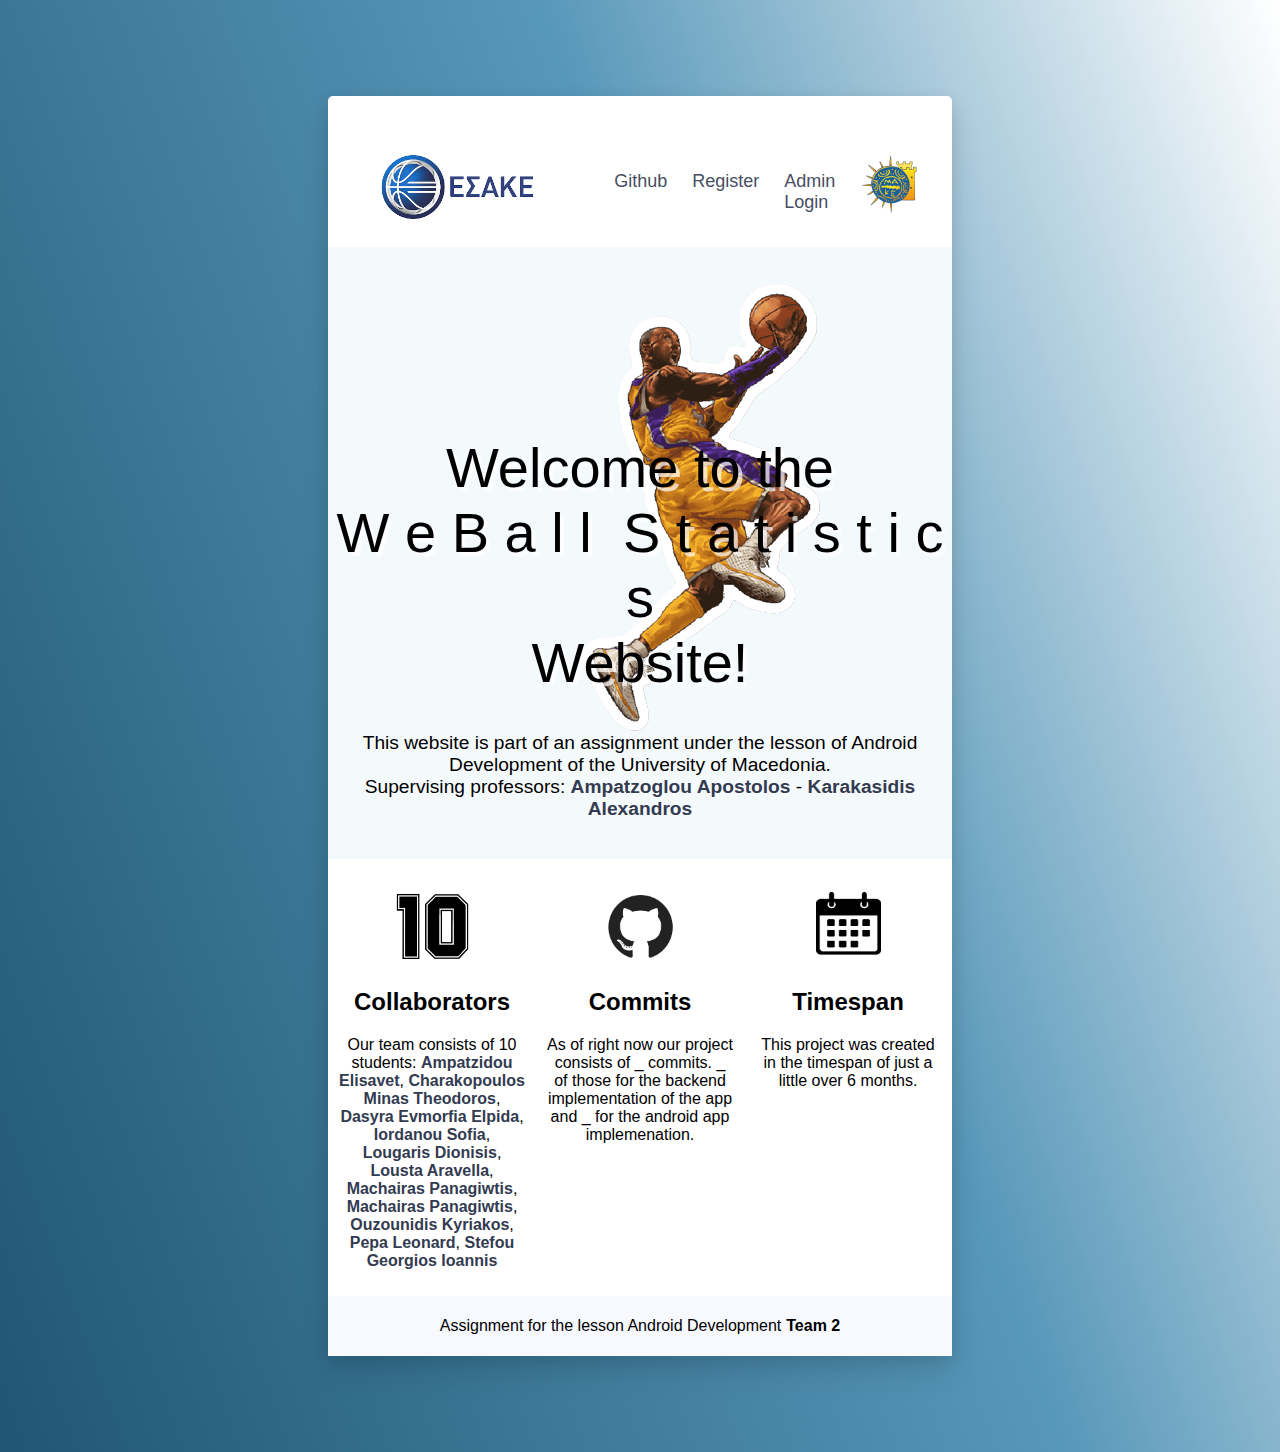
<file: php/index/index.html>
<!DOCTYPE html>

<head>
    <meta charset="utf-8">
    <meta http-equiv="X-UA-Compatible" content="IE=edge">
    <title>WeBall Statistics - Admin Website</title>
    <meta name="description" content="Core HTML Project">
    <meta name="viewport" content="width=device-width, initial-scale=1, shrink-to-fit=no">

    <link rel="stylesheet" href="indexStyle.css">
    <script defer src="script.js"></script>
</head>

<body>
    <div class="box">
        <div class="header-div">
            <header>
                <a href="http://www.esake.gr/" target=”_blank”>
                    <img src="photos/logo.png">
                </a>
                <ul class="menu">
                    <li><a href="https://github.com/uom-android-team2">Github</a></li>
                    <li><a href="#">Register</a></li>
                    <li><a href="#">Admin Login</a></li>
                    <li><a href="https://www.uom.gr/" alt="University" target=”_blank”>
                            <img src="photos/pamak.png">
                        </a></li>
                </ul>
            </header>
        </div>
        <div class="welcomingMessages">
            <h1>Welcome to the
                <div class="waviy">
                    <span style="--i:1">W</span>
                    <span style="--i:2">e</span>
                    <span style="--i:3">B</span>
                    <span style="--i:4">a</span>
                    <span style="--i:5">l</span>
                    <span style="--i:6">l</span>
                    <span style="--i:7"></span>
                    <span style="--i:8">S</span>
                    <span style="--i:9">t</span>
                    <span style="--i:10">a</span>
                    <span style="--i:11">t</span>
                    <span style="--i:12">i</span>
                    <span style="--i:13">s</span>
                    <span style="--i:14">t</span>
                    <span style="--i:15">i</span>
                    <span style="--i:16">c</span>
                    <span style="--i:17">s</span>
                </div> Website!
            </h1>
            <p>
                This website is part of an assignment under the lesson of Android Development of the University of
                Macedonia.<br>Supervising professors: <a class="links" target=”_blank”
                    href="https://www.uom.gr/ampatzoglou"><span style="font-weight:bold;">Ampatzoglou
                        Apostolos</span></a> - <a class="links" target=”_blank”
                    href="https://www.uom.gr/akarakasidis"><span style="font-weight:bold;"
                        href="https://www.uom.gr/akarakasidis">Karakasidis Alexandros</span></a>
            </p>
        </div>
        <div id="info">
            <div class="row">
                <div class="thirdfOfColumn">
                    <div class="first-after-third-column"><img id="number10" src="photos/number10.png">
                        <h2>Collaborators</h2>
                        <p>Our team consists of 10 students: <a class="links" target=”_blank”
                                href="https://www.linkedin.com/in/elisavet-ampatzidou-55761a1b9/"><span
                                    style="font-weight:bold;">Ampatzidou Elisavet</span></a>, <a class="links"
                                target=”_blank” href="https://www.linkedin.com/in/minas-theodoros-charakopoulos/"><span
                                    style="font-weight:bold;">Charakopoulos Minas Theodoros</span></a>, <a class="links"
                                target=”_blank”
                                href="https://www.linkedin.com/in/evmorfia-elpida-dasyra-79a1051b9/"><span
                                    style="font-weight:bold;">Dasyra Evmorfia Elpida</span></a>, <a class="links"
                                target=”_blank” href="https://www.linkedin.com/in/sofia-iordanou-31963b1b8/"><span
                                    style="font-weight:bold;">Iordanou Sofia</span></a>, <a class="links"
                                target=”_blank” href="https://www.linkedin.com/in/dionisis-lougaris/"><span
                                    style="font-weight:bold;">Lougaris Dionisis</span></a>, <a class="links"
                                target=”_blank” href="https://www.linkedin.com/in/aravella-lousta-a103981b9/"><span
                                    style="font-weight:bold;">Lousta Aravella</span></a>, <a class="links" class="links"
                                target=”_blank” href="https://www.linkedin.com/in/panagiotis-machairas-9263841b9/"><span
                                    style="font-weight:bold;">Machairas Panagiwtis</span></a>, <a class="links"
                                target=”_blank” href="https://www.linkedin.com/in/panagiotis-machairas-9263841b9/"><span
                                    style="font-weight:bold;">Machairas Panagiwtis</span></a>, <a class="links"
                                target=”_blank” href="https://www.linkedin.com/in/kyriakos-ouzounidis-3232461b9/"><span
                                    style="font-weight:bold;">Ouzounidis Kyriakos</span></a>, <a class="links"
                                target=”_blank” href="https://www.linkedin.com/in/leonard-pepa-bb74371b9/"><span
                                    style="font-weight:bold;">Pepa Leonard</span></a>, <a class="links" target=”_blank”
                                href="https://www.linkedin.com/in/george-john-stefou-713a9a1b8/"><span
                                    style="font-weight:bold;">Stefou Georgios Ioannis</span></a></p>
                    </div>

                </div>
                <div class="thirdfOfColumn">
                    <div class="first-after-third-column"><img src="photos/github.png">
                        <h2>Commits</h2>
                        <p>As of right now our project consists of _ commits. _ of those for the backend implementation
                            of the app and _ for the android app implemenation.</p>

                    </div>

                </div>
                <div class="thirdfOfColumn">
                    <div class="first-after-third-column"><img src="photos/calendar.png">
                        <h2>Timespan</h2>
                        <p>This project was created in the timespan of just a little over 6 months.</p>

                    </div>

                </div>
            </div>
        </div>
        <footer>
            <p>Assignment for the lesson Android Development<span>Team 2</span></p>
        </footer>
    </div>
</body>

</html>
</file>
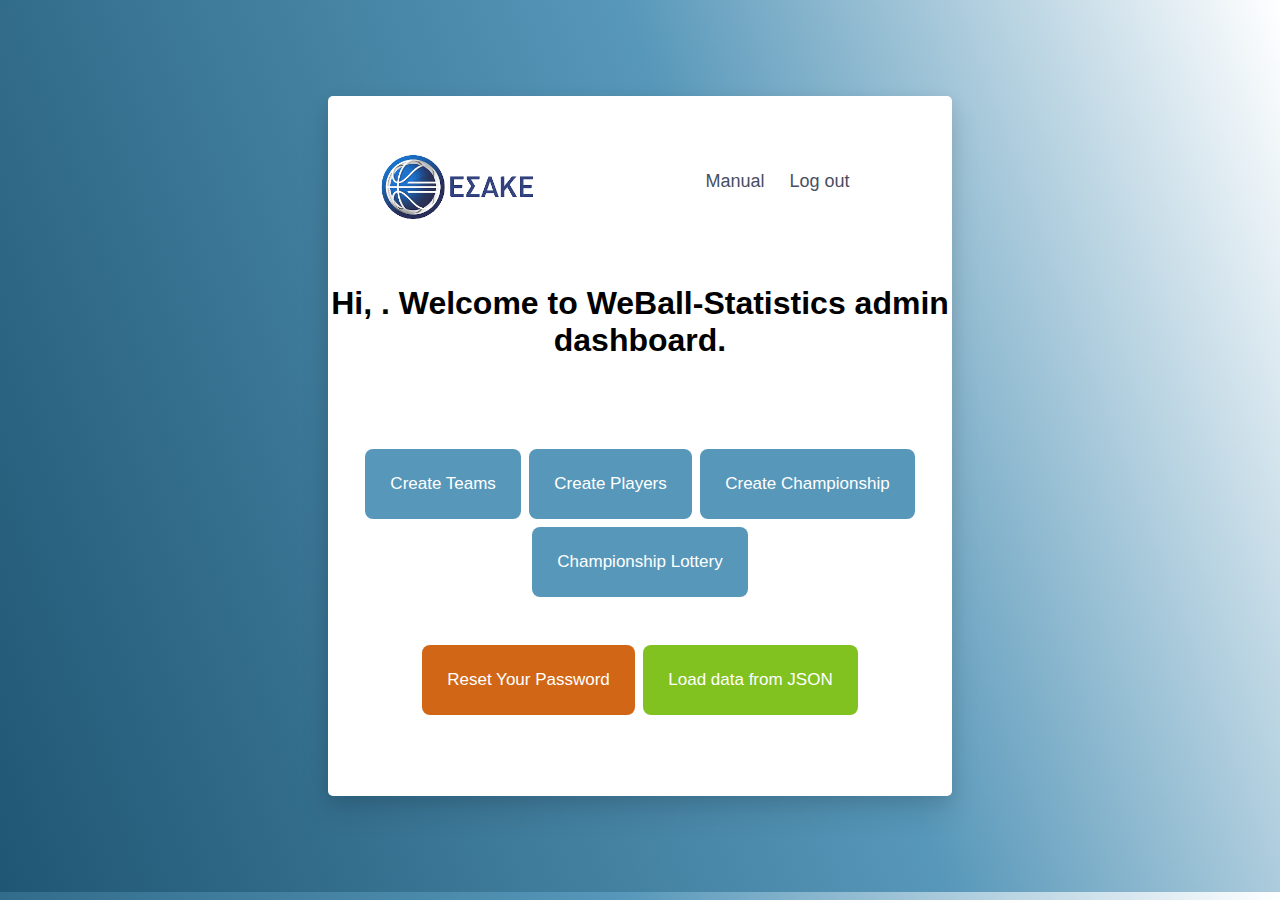
<file: php/Dashboard/dashboard.html>
<!DOCTYPE html>
<html lang="en">

<head>

    <meta charset="utf-8">
    <meta http-equiv="X-UA-Compatible" content="IE=edge">
    <title>Dashboard</title>

    <meta name="viewport" content="width=device-width, initial-scale=1, shrink-to-fit=no">

    <link rel="stylesheet" href="css/style.css">
    <script defer src="script.js"></script>
    <!-- <link rel="stylesheet" href="https://stackpath.bootstrapcdn.com/bootstrap/4.5.2/css/bootstrap.min.css"> -->



</head>

<body>

    <div class="box">
        <div class="header-div">
            <header>
                <a href="http://www.esake.gr/" target="_blank">
                    <img src="img/esakeLogo..png">
                </a>
                <ul class="menu">
                    <li><a href="#about" class="show-popup">Manual</a></li>
                    <li><a href="#Booknow">Log out</a>
                    <li>

                </ul>
            </header>
        </div>

        <div>
            <div class="header-user">
                <h1 class="my-5">Hi, <b> </b>. Welcome to WeBall-Statistics admin dashboard.<h1></h1>
            </div>

            <p>
            <div class="buttons-championship">
                <button class="buttons button-same">Create Teams</button>
                <button class="buttons button-same">Create Players</button>
                <button class="buttons button-same">Create Championship</button>
                <button class="buttons button-same">Championship Lottery</button>
            </div>
            <div class="buttons-account-json">
                <button class="buttons button-password">Reset Your Password</button>
                <button class="buttons button-json">Load data from JSON</button>
            </div>
            </p>

            <div class="popup hidden">
                <button class="close-popup">&times;</button>
                <h2 class="popup-header">instructions</h2>
                <p>
                <div class="popup-list">
                    <li>If you are loged in for the first time Create Teams</li>
                    <li>When you have already created teams is time to Create Players manually or create player
                        from button json</li>
                    <li>When you have already created players Create Championship manually or randomlly</li>
                </div>


                </p>
            </div>
            <div class="overlay hidden"></div>



        </div>
    </div>



</body>
</file>
<file: php/index/indexStyle.css>
* {
  font-family: "Trebuchet MS", sans-serif;
}

body {
  background: rgb(31, 86, 115);
  background: linear-gradient(70deg,
      rgba(31, 86, 115, 1) 0%,
      rgba(87, 151, 185, 1) 59%,
      rgba(255, 255, 255, 1) 100%);
}

.box {
  margin: 0 auto;
  margin-top: 6rem;
  margin-bottom: 6rem;
  margin-left: 20rem;
  margin-right: 20rem;
  position: relative;
  box-shadow: 0 15px 30px 0 rgba(0, 0, 0, 0.11),
    0 5px 15px 0 rgba(0, 0, 0, 0.08);
  border-radius: 5px;
  background-color: white;
  display: flex;
  flex-direction: column;
  /* justify-content: center; */
  min-height: 1000px;
}

.header-div {
  width: 90%;
  margin: 0 auto;
  padding-top: 30px;
  position: relative;
}

.welcomingMessages {
  width: 100%;
  margin: 0 auto;
  text-align: center;
  background-color: rgba(218, 235, 246, 0.298);
  background-image: url("photos/kobe.png");
  background-repeat: no-repeat;
  background-size: auto;
  background-position: 95% 5%;
  padding-bottom: 20px;
}

.welcomingMessages h1 {
  font-weight: 300;
  padding-top: 150px;
  font-size: 350%;
  text-shadow: 4px 4px #ffffffb1;
}

.welcomingMessages p {
  font-size: 120%;
  text-shadow: 1px 1px #ffffffb1;
}

header img {
  width: 180px;
  height: 80px;
}

header {
  background-color: white;
  opacity: 0.9;
  /* position: fixed;
  top: 0;
  left: 0; */
  width: 90%;
  padding-left: 10px;
  padding-top: 20px;
  padding-bottom: 5px;
  /* padding-right: 10px; */
  z-index: 1;
  display: flex;
  justify-content: space-between;
  /* align-items: center; */
  transition: 1s;
}

header .menu {
  position: relative;
  display: flex;
  font-size: large;
}

header .menu li {
  list-style: none;
  padding-top: 7px;
  margin-left: 25px;
}

header .menu li a {
  text-decoration: none;
  color: #333b51;
  font-weight: 500;
}

header .menu li img {
  margin-bottom: 5px;
  height: 60px;
  width: 60px;
  margin-top: -17px;
}

header .menu :hover {
  color: rgba(25, 25, 112, 0.548);
}

.waviy span {
  display: inline-block;
  /* text-transform: uppercase; */
  animation: flip 2s;
  /* font-size: 90%; */
  animation-delay: calc(0.2s * var(--i));
  text-shadow: 4px 4px #ffffffb1;
}

@keyframes flip {

  0%,
  80% {
    transform: rotateY(360deg);
  }
}

.row {
  position: relative;
  width: 100%;
  padding-top: 30px;
  display: flex;
  flex-wrap: wrap;
  justify-content: space-between;
}

.row .thirdfOfColumn {
  position: relative;
  flex: 30%;
  text-align: justify;
  justify-content: center;
  padding-left: 10px;
  padding-right: 10px;
}

.thirdfOfColumn img {
  height: 75px;
  width: 75px;
}

.row .thirdfOfColumn div {
  text-align: justify;
  text-justify: inter-word;
  width: 100%;
  margin: 0 auto;
  text-align: center;
}

.links {
  text-decoration: none;
  color: #333b51;
  font-weight: 500;
}

.links :hover {
  color: rgba(25, 25, 112, 0.548);
}

footer {
  background-color: ghostwhite;
}

footer p {
  padding: 5px;
  text-align: center;
}

footer p span {
  font-weight: bold;
  padding-left: 5px;
}

#info {
  padding-bottom: 10px;
}

.box-info {
  margin-right: 10px;
  margin-top: 40;
  box-shadow: 0 15px 30px 0 rgba(0, 0, 0, 0.11),
    0 5px 15px 0 rgba(0, 0, 0, 0.08);
  border-radius: 5px;
  background-color: white;
  display: flex;
  flex-direction: column;
}
</file>
<file: php/Dashboard/css/style.css>
* {
    font-family: "Trebuchet MS", sans-serif;
}

body {
    background: rgb(31, 86, 115);
    background-image: url("IMAGE_URL");
    /* fallback */
    background: linear-gradient(70deg,
            rgba(31, 86, 115, 1) 0%,
            rgba(87, 151, 185, 1) 59%,
            rgba(255, 255, 255, 1) 100%);
}

.box {
    margin: 0 auto;
    margin-top: 6rem;
    margin-bottom: 6rem;
    margin-left: 20rem;
    margin-right: 20rem;
    position: relative;
    box-shadow: 0 15px 30px 0 rgba(0, 0, 0, 0.11),
        0 5px 15px 0 rgba(0, 0, 0, 0.08);
    border-radius: 5px;
    background-color: white;
    display: flex;
    flex-direction: column;
    /* justify-content: center; */
    min-height: 700px;
}

.header-div {
    width: 90%;
    margin: 0 auto;
    padding-top: 30px;
    position: relative;
}

header img {
    width: 180px;
    height: 80px;
}

header {
    background-color: white;
    opacity: 0.9;
    /* position: fixed;
    top: 0;
    left: 0; */
    width: 90%;
    padding-left: 10px;
    padding-top: 20px;
    padding-bottom: 5px;
    /* padding-right: 10px; */
    z-index: 1;
    display: flex;
    justify-content: space-between;
    /* align-items: center; */
    transition: 1s;
}

header .menu {
    position: relative;
    display: flex;
    font-size: large;
}

header .menu li {
    list-style: none;
    padding-top: 7px;
    margin-left: 25px;
}

header .menu li a {
    text-decoration: none;
    color: #333b51;
    font-weight: 500;
}

header .menu li img {
    margin-bottom: 5px;
    height: 60px;
    width: 60px;
    margin-top: -17px;
}

header .menu :hover {
    color: rgba(25, 25, 112, 0.548);
}

p {
    text-align: center;
}


.buttons {

    font-size: 12px;
    border-radius: 8px;
    border: none;
    color: white;
    display: inline-block;
    font-size: 17px;
    margin: 4px 2px;
    background-color: rgba(87, 151, 185, 1);
    padding: 25px 25px;
}

.buttons:hover {
    box-shadow: 0 12px 16px 0 rgb(70, 70, 70), 0 17px 50px 0 rgba(0, 0, 0, 0.19);
}

.buttons-championship {
    padding-top: 65px;
}


.buttons-championship,
.buttons-account-json {
    text-align: center;

}

.buttons-account-json {
    text-align: center;
    padding-top: 40px;
}

.button-password {
    background-color: rgb(209, 103, 22);
}

.button-json {
    background-color: rgb(129, 194, 33);
}

.button-same {
    background-color: rgba(87, 151, 185, 1);
}


.close-popup {
    position: absolute;
    top: 1.2rem;
    right: 2rem;
    font-size: 5rem;
    color: #333;
    cursor: pointer;
    border: none;
    background: none;
}

.hidden {
    display: none;
}

.popup {
    position: absolute;
    top: 40%;
    left: 50%;
    transform: translate(-50%, -50%);
    width: 70%;

    background-color: white;
    padding: 6rem;
    border-radius: 5px;
    box-shadow: 0 3rem 5rem rgba(0, 0, 0, 0.3);
    z-index: 10;
}

.overlay {
    position: absolute;
    top: 0;
    left: 0;
    width: 100%;
    height: 100%;
    background-color: rgba(0, 0, 0, 0.6);
    backdrop-filter: blur(3px);
    z-index: 5;
}

.popup-header {
    margin-top: -4rem;
    left: 2rem;

}

.header-user {
    text-align: center;
    margin-top: 50px;
}
</file>
